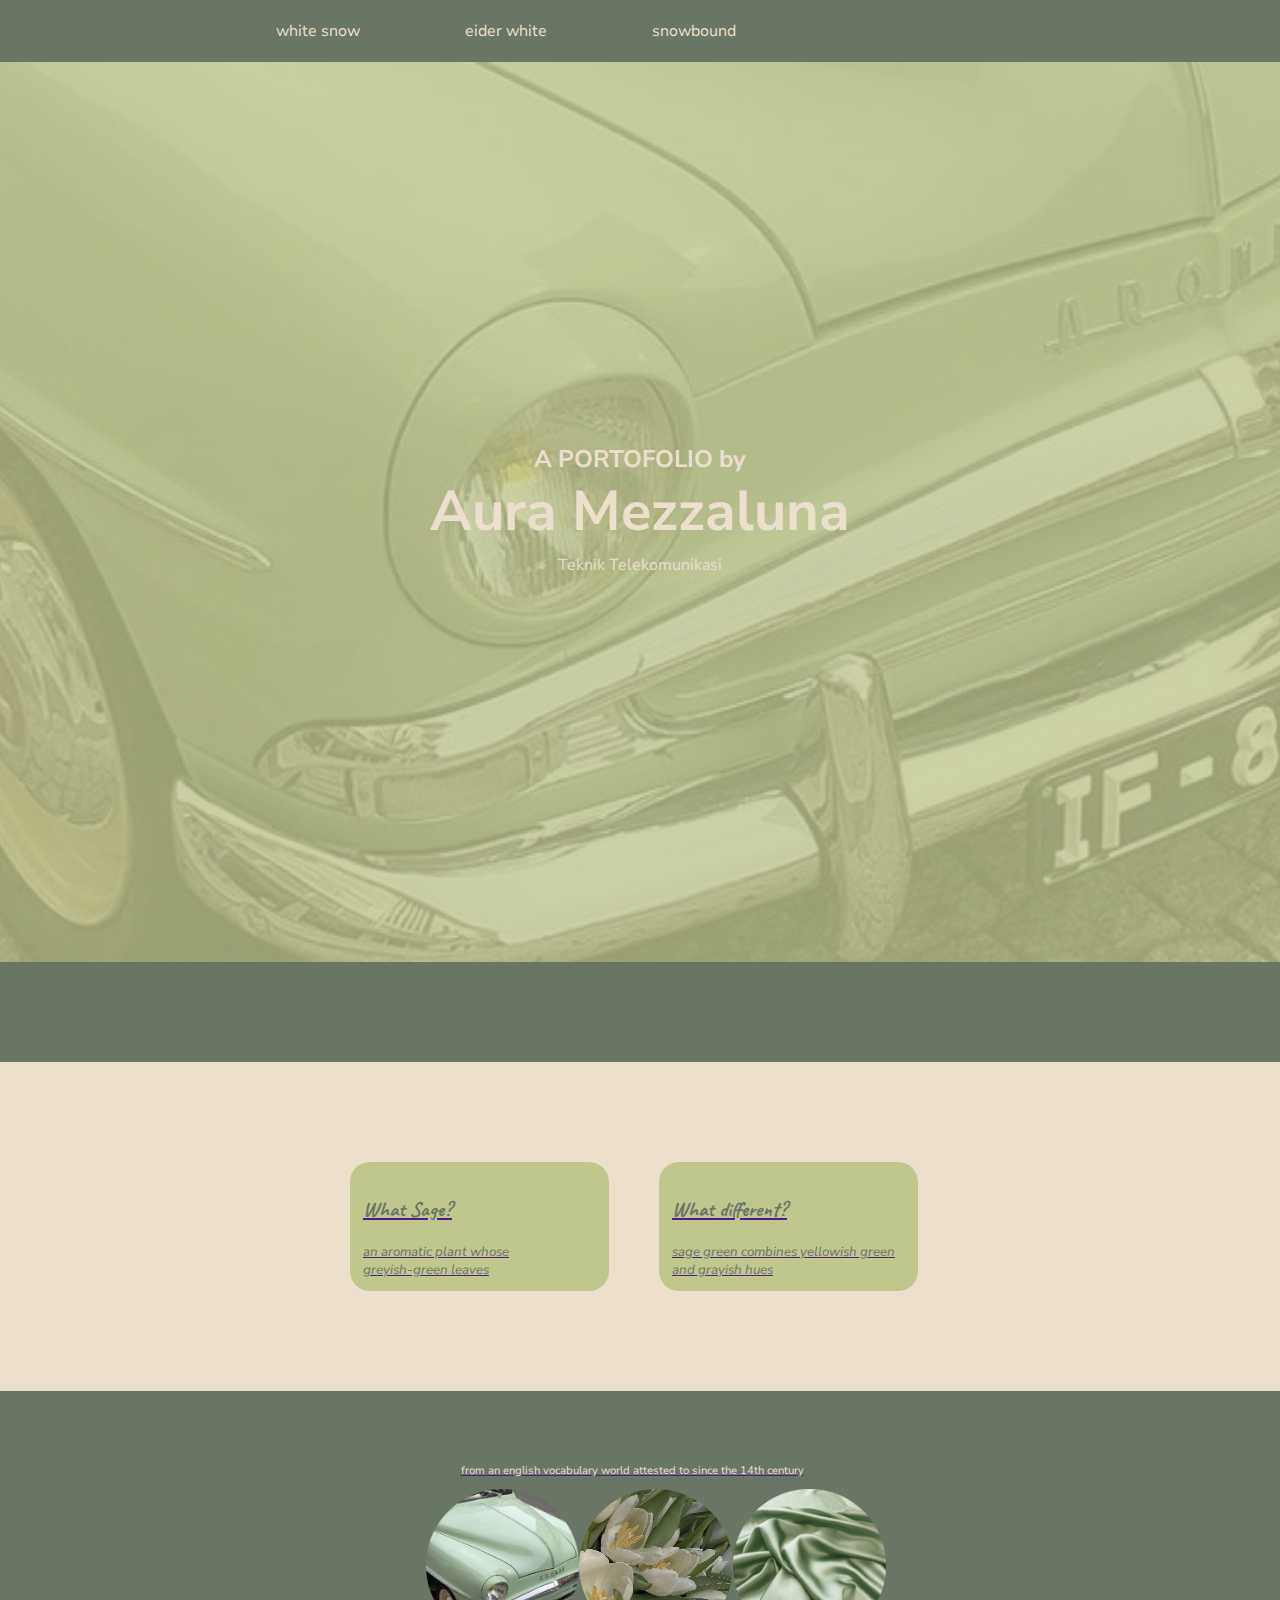
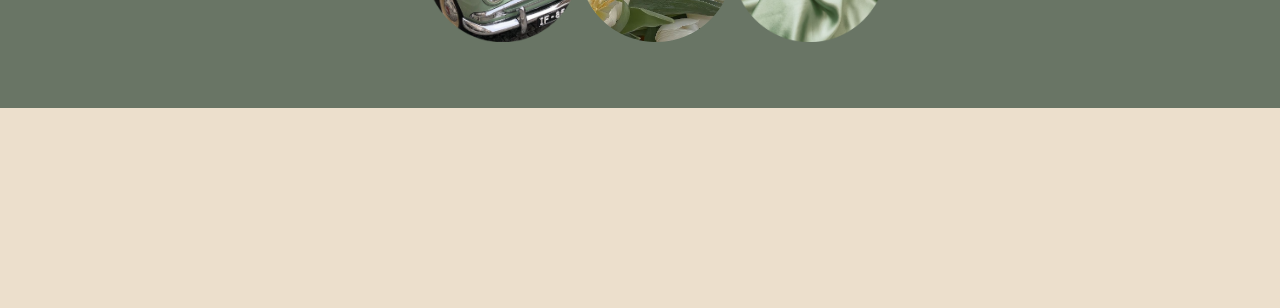
<file: mezza and her problems/portofolio/index.html>
<!DOCTYPE html>
<html lang="en">
<head>
    <meta charset="UTF-8">
    <meta http-equiv="X-UA-Compatible" content="IE=edge">
    <meta name="viewport" content="width=device-width, initial-scale=1.0">
    <title>Portofolio Aura Mezzaluna</title>
    <link rel="stylesheet" href="css/style.css" />
</head>
<body>
    <!--menu-->
    <nav>
        <div class="wrapper">
            <div> </div>
            <div class="menu">
                <ul>
                    <li><a href=''>white snow</li>
                    <li><a href=''>eider white</li>
                    <li><a href=''>snowbound</li>
                </ul>
            </div>
        </div>
    </nav>

    <!--hero / jumbutron-->
    <header>
        <div class="header-opacity"></div>
        <div class="header-jumbotron">
            <h4>A PORTOFOLIO by </h4>
            <h5>Aura Mezzaluna</h5>
            <p>Teknik Telekomunikasi</p>
        </div>
    </header>
    
    <!--statistic-->
    <section id="statistic">
        <div class="wrapper"></div>
    </section>
    
    <!--Riwayat-->
    <section id="premium-course">
        <div class="wrapper">
            <div class="grid">
                <div class="item">
                    <div class="item-detail">
                        <p>What Sage?</p>
                        <div>
                            <small>an aromatic plant whose<br> greyish-green leaves</small>
                        </div>
                    </div>
                </div>
                <div class="item">
                    <div class="item-detail">
                        <p>What different?</p>
                        <div>
                            <small> sage green combines yellowish green<br>and grayish hues</small>
                        </div>
                    </div>
                </div>
                
            </div>
        </div>
    </section>

    <!--tentang saya-->
    <section id="tentang-saya">
        <div class="wrapper">
            <p>from an english vocabulary world 
                attested to since the 14th century</p>
            <div>
                <div class="foto"><img src="images1/gambar-a.png"> </div>
                <div class="fotoh"><img src="images1/gambar-c.png"></div>
                <div class="fotohg"><img src="images1/gambar-b.png"></div>
            </div>
        </div>
    </section>

      <!--lanjutan-->
      <section id="lanjutan">
        <div class="wrapper"></div>
    </section>
</body>
</html>
</file>
<file: mezza and her problems/portofolio/css/style.css>
@import url('https://fonts.googleapis.com/css2?family=Nunito+Sans:ital,opsz,wght@0,6..12,200..1000;1,6..12,200..1000&family=Open+Sans:ital,wght@0,300..800;1,300..800&display=swap');
@import url('https://fonts.googleapis.com/css2?family=Caveat:wght@400..700&family=Edu+VIC+WA+NT+Beginner:wght@400..700&family=Nunito+Sans:ital,opsz,wght@0,6..12,200..1000;1,6..12,200..1000&family=Open+Sans:ital,wght@0,300..800;1,300..800&display=swap');
html, 
body {
    margin: 0px;
    padding: 0px;
    font-size: 16px;
    font-family: "Nunito Sans", sans-serif;
}
.wrapper {
    width: 1024px;
    margin: 0px;
    padding: 20px;
}

nav {
    background-color: #697565;
    position: sticky;
    top: 0;
    z-index: 100;
}
nav > .wrapper{
    display: flex;
    justify-content: space-between;
    font-size: 16px;
}

.menu {
    width: 50%;
}

.menu > ul {
    text-align: center;
    display: flex;
    list-style-type: none;
    margin: 0px;
    padding: 0px;
    justify-content: space-between;
}

.menu > ul > li > a {
    text-decoration: none;
    color: #ECDFCC;
}

header {
    background: url('../images1/8bc28460-dcf1-4566-92a5-f361fca36426.jpg');
    height: 100vh;
    background-position: center;
    background-size: cover;
    position: relative;
}
.header-opacity {
    background-color: #C0C78C;
    width: 100%;
    height: 100%;
    opacity: 0.8;
    position: absolute;
    top: 0;
    left: 0;
}
.header-jumbotron {
    position: absolute;
    top: 0;
    left: 0;
    display: flex;
    width: 100%;
    height: 100%;
    justify-content: center;
    align-items: center;
    flex-direction: column;
    text-align: center;
}
.header-jumbotron > h4 {
    color: #ECDFCC;
    font-size: 1.5rem;
    margin: 0px;
    padding: 0px;
    font-family: "Nunito Sans", sans-serif;
}
.header-jumbotron > h5 {
    color: #ECDFCC;
    margin: 0px;
    padding: 5px;
    font-size: 3.5rem;
    line-height: 4rem;
}
.header-jumbotron > p {
    padding: 5px;
    margin: 0px 5px 0px 5px;
    color: #ECDFCC;
}
/*
* statistic
*/
#statistic {
    background-color: #697565;
    color: #fff;
}

#statistic > .wrapper {
    padding: 50px;
    width: 80%;
}
/*
*riwayat
*/
#premium-course {
    text-decoration: none;
    background-color: #ECDFCC;
}
#premium-course > .wrapper {
    text-decoration: none;
    padding: 100px;
    width: 60%;
}
.grid {
    text-decoration: none;
    display: grid;
    grid-template-columns: 50% 50%;
    margin-left: 250px;
    grid-gap: 50px;
}
.grid > .item {
    text-decoration: none;
    border: 0px solid;
    background-color: #C0C78C;
    border-radius: 20px;
}

.grid > .item > .item-detail {
    text-decoration: none;
    font-family: "Caveat", cursive;
    padding: 5%;
    color: #697565;
    margin-top: 0px;
    font-size: 1.3rem;
    font-weight: bold;
}

.grid > .item > .item-detail > div {
    font-family: "Nunito Sans", sans-serif;
    text-decoration: none;
    display: flex;
    font-weight: lighter;
    font-size: 1rem;
    font-style: italic;
}

/*
* about me
*/
#tentang-saya {
    background-color: #697565;
    color:#ECDFCC;
}

#tentang-saya > .wrapper {
    padding: 60px 0px 60px 0px;
    width: 80%;
}
#tentang-saya > .wrapper > p {
    text-decoration: none;
    font-family: "Nunito Sans", sans-serif;
    justify-content:space-around;
    text-align: center;
    font-size: 0.7rem;
    margin-left: 240px;
    padding: 0px;
}
#tentang-saya > .wrapper > div {
    display: flex;
    width: 50%;
    margin-left: 400px;
    justify-content: space-between;
    justify-content: center;
    align-items: center;
    border: 0px solid;
}
#tentang-saya > .wrapper > div > .foto {
    width: 30%;
    width: 30%;
}
#tentang-saya > .wrapper > div .foto > img {
    max-width: 100%;
}
#tentang-saya > .wrapper > div > .fotoh {
    width: 30%;
}
#tentang-saya > .wrapper > div .fotoh > img {
    max-width: 100%;
}
#tentang-saya > .wrapper > div > .fotohg {
    width: 30%;
}
#tentang-saya > .wrapper > div .fotohg > img {
    max-width: 100%;
}

/*
* statistic
*/
#lanjutan {
    background-color: #ECDFCC;
    color: #fff;
}

#lanjutan > .wrapper {
    padding: 100px;
    width: 80%;
}
</file>
